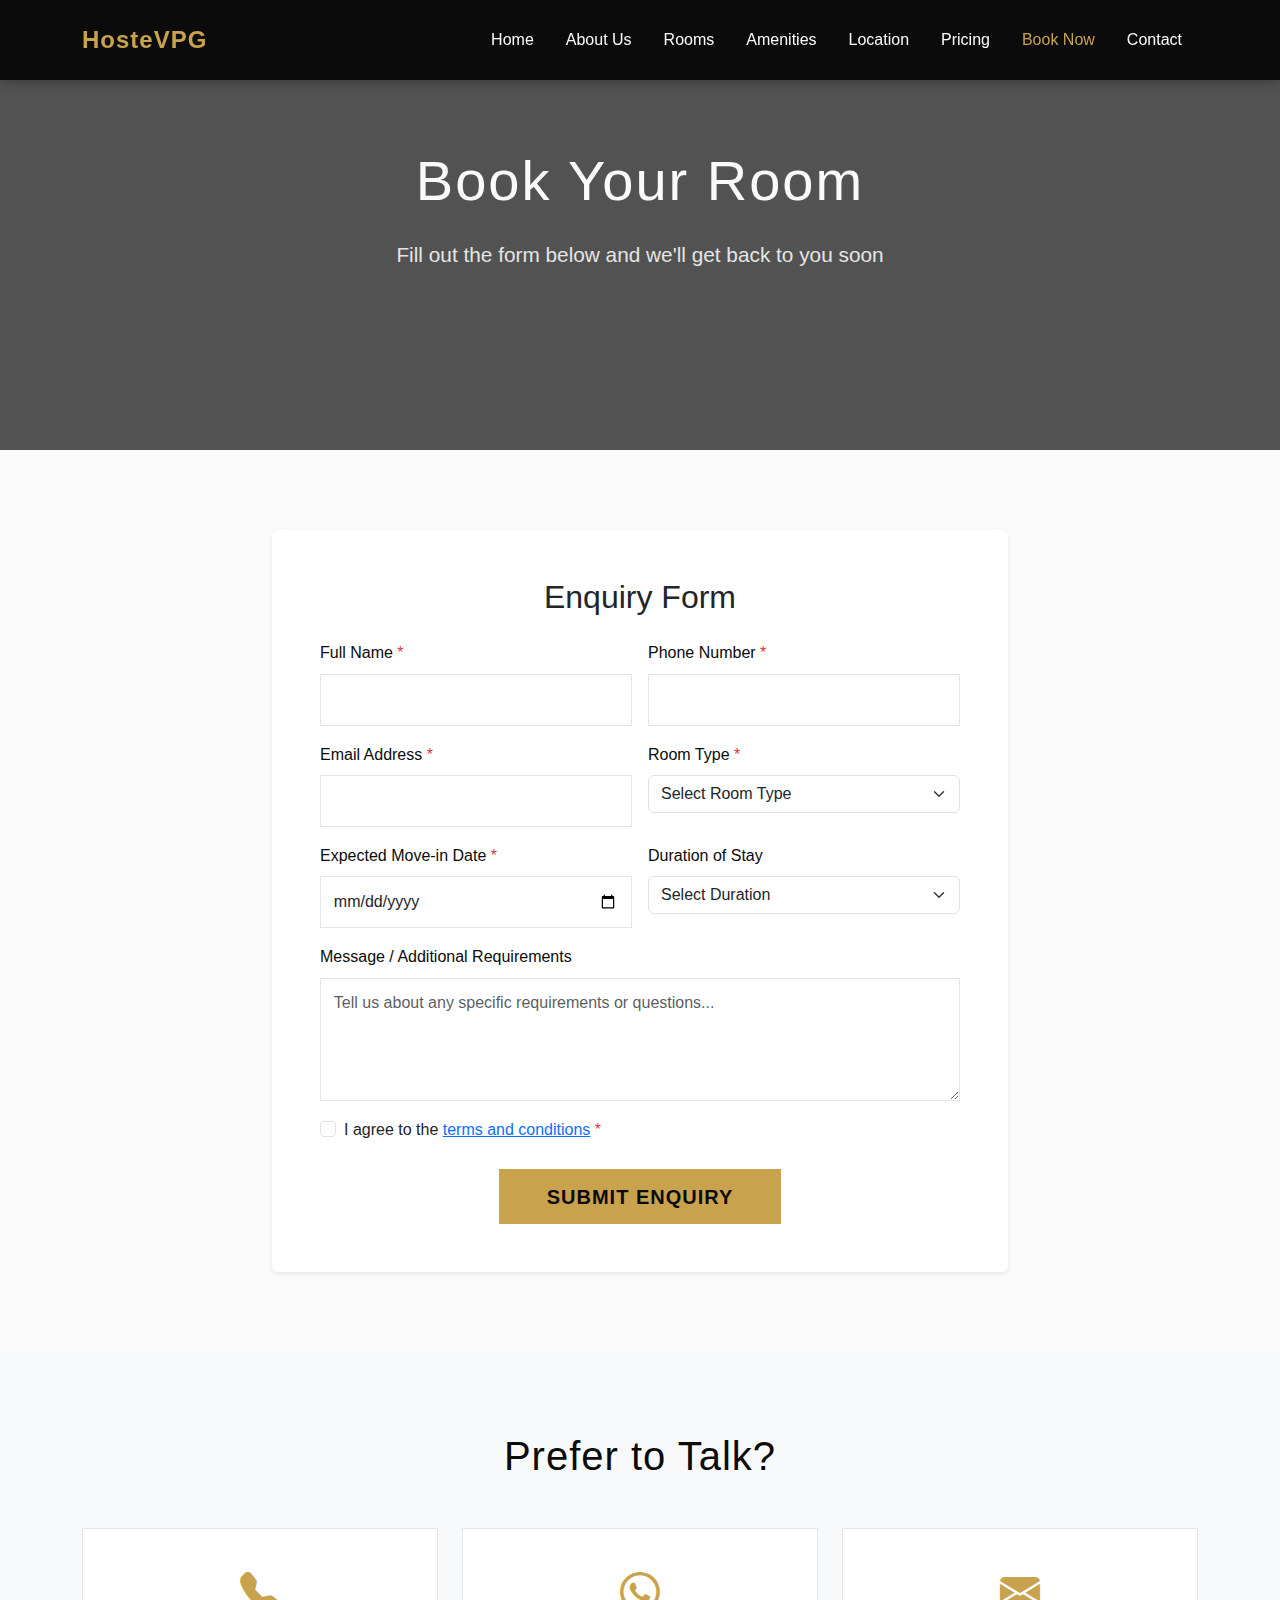
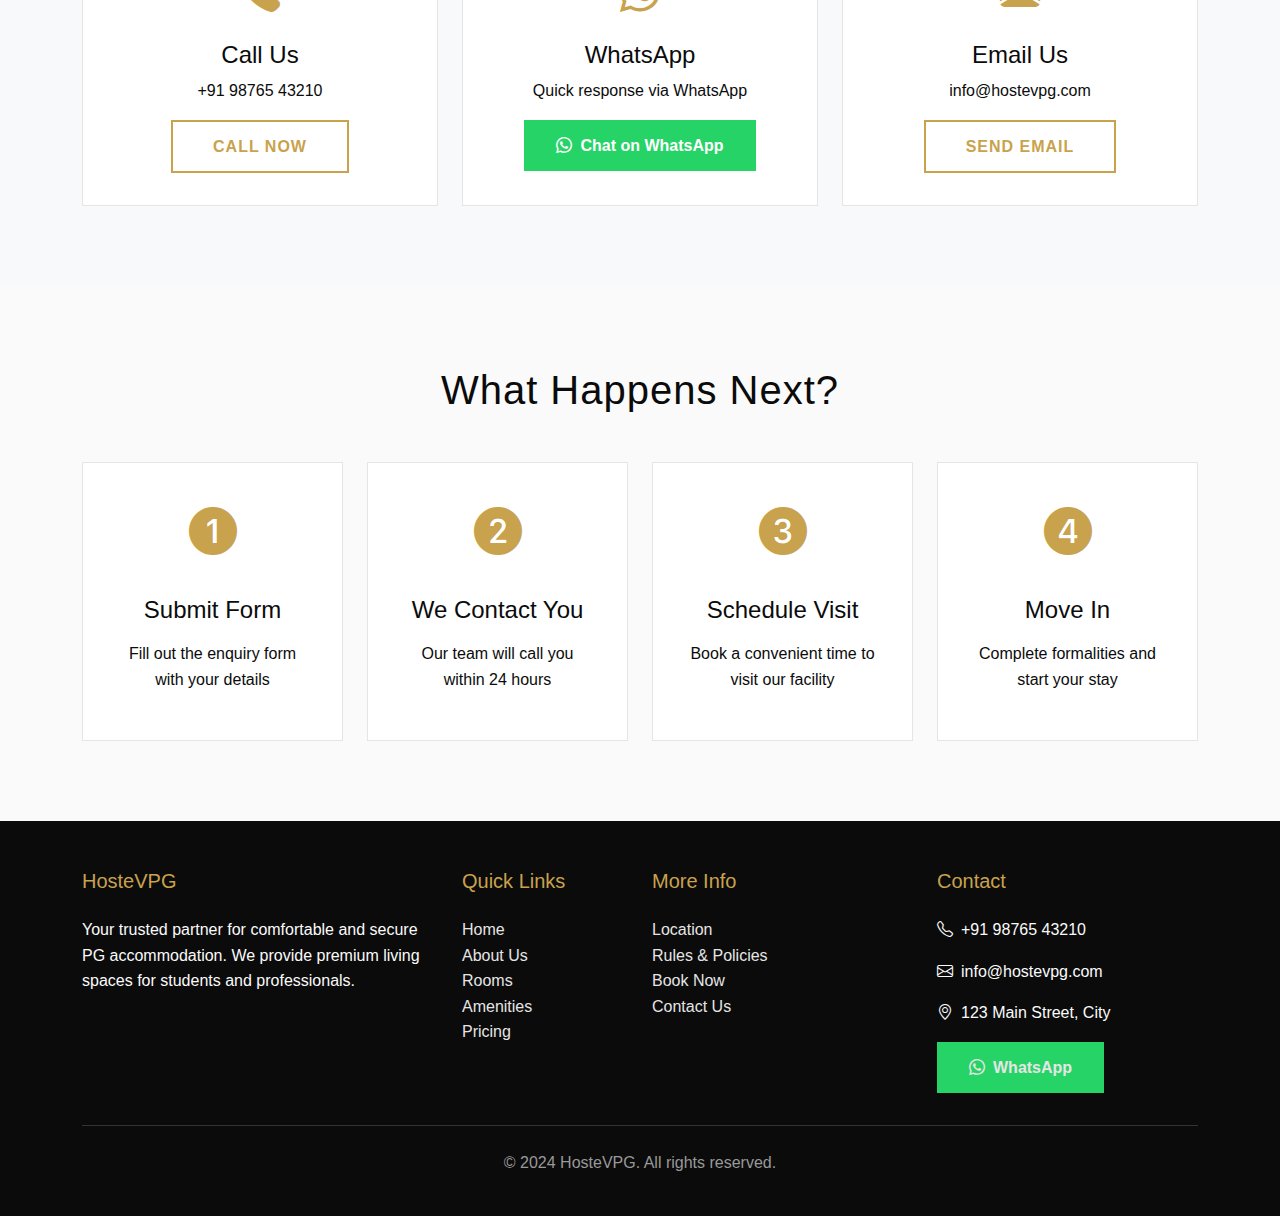
<file: booking.html>
<!DOCTYPE html>
<html lang="en">
<head>
    <meta charset="UTF-8">
    <meta name="viewport" content="width=device-width, initial-scale=1.0">
    <title>Book Now - HosteVPG</title>
    <meta name="description" content="Book your room at HosteVPG. Fill out the enquiry form and we'll get back to you soon.">
    
    <!-- Favicon -->
    <link rel="icon" href="images/favicon.ico" type="image/x-icon">
    
    <!-- Bootstrap 5 CSS -->
    <link href="https://cdn.jsdelivr.net/npm/bootstrap@5.3.0/dist/css/bootstrap.min.css" rel="stylesheet">
    <!-- Bootstrap Icons -->
    <link rel="stylesheet" href="https://cdn.jsdelivr.net/npm/bootstrap-icons@1.11.0/font/bootstrap-icons.css">
    <!-- Custom CSS -->
    <link rel="stylesheet" href="css/style.css">
</head>
<body>
    <!-- Navbar -->
    <nav class="navbar navbar-expand-lg navbar-dark fixed-top">
        <div class="container">
            <a class="navbar-brand" href="index.html">HosteVPG</a>
            <button class="navbar-toggler" type="button" data-bs-toggle="collapse" data-bs-target="#navbarNav">
                <span class="navbar-toggler-icon"></span>
            </button>
            <div class="collapse navbar-collapse" id="navbarNav">
                <ul class="navbar-nav ms-auto">
                    <li class="nav-item">
                        <a class="nav-link" href="index.html">Home</a>
                    </li>
                    <li class="nav-item">
                        <a class="nav-link" href="about.html">About Us</a>
                    </li>
                    <li class="nav-item">
                        <a class="nav-link" href="rooms.html">Rooms</a>
                    </li>
                    <li class="nav-item">
                        <a class="nav-link" href="amenities.html">Amenities</a>
                    </li>
                    <li class="nav-item">
                        <a class="nav-link" href="location.html">Location</a>
                    </li>
                    <li class="nav-item">
                        <a class="nav-link" href="pricing.html">Pricing</a>
                    </li>
                    <li class="nav-item">
                        <a class="nav-link active" href="booking.html">Book Now</a>
                    </li>
                    <li class="nav-item">
                        <a class="nav-link" href="contact.html">Contact</a>
                    </li>
                </ul>
            </div>
        </div>
    </nav>

    <!-- Page Header -->
    <section class="hero-section" style="min-height: 50vh;">
        <div class="container">
            <div class="row">
                <div class="col-lg-8 mx-auto text-center">
                    <h1>Book Your Room</h1>
                    <p>Fill out the form below and we'll get back to you soon</p>
                </div>
            </div>
        </div>
    </section>

    <!-- Enquiry Form -->
    <section class="section">
        <div class="container">
            <div class="row justify-content-center">
                <div class="col-lg-8">
                    <div class="card border-0 shadow-sm">
                        <div class="card-body p-5">
                            <h2 class="mb-4 text-center">Enquiry Form</h2>
                            
                            <form id="enquiryForm" novalidate>
                                <div class="row g-3">
                                    <div class="col-md-6">
                                        <label for="name" class="form-label">Full Name <span class="text-danger">*</span></label>
                                        <input type="text" class="form-control" id="name" name="name" required>
                                        <div class="invalid-feedback">
                                            Please provide your full name.
                                        </div>
                                    </div>
                                    
                                    <div class="col-md-6">
                                        <label for="phone" class="form-label">Phone Number <span class="text-danger">*</span></label>
                                        <input type="tel" class="form-control" id="phone" name="phone" required>
                                        <div class="invalid-feedback">
                                            Please provide a valid phone number.
                                        </div>
                                    </div>
                                    
                                    <div class="col-md-6">
                                        <label for="email" class="form-label">Email Address <span class="text-danger">*</span></label>
                                        <input type="email" class="form-control" id="email" name="email" required>
                                        <div class="invalid-feedback">
                                            Please provide a valid email address.
                                        </div>
                                    </div>
                                    
                                    <div class="col-md-6">
                                        <label for="roomType" class="form-label">Room Type <span class="text-danger">*</span></label>
                                        <select class="form-select" id="roomType" name="roomType" required>
                                            <option value="">Select Room Type</option>
                                            <option value="single">Single Sharing</option>
                                            <option value="double">Double Sharing</option>
                                            <option value="triple">Triple Sharing</option>
                                        </select>
                                        <div class="invalid-feedback">
                                            Please select a room type.
                                        </div>
                                    </div>
                                    
                                    <div class="col-md-6">
                                        <label for="moveInDate" class="form-label">Expected Move-in Date <span class="text-danger">*</span></label>
                                        <input type="date" class="form-control" id="moveInDate" name="moveInDate" required>
                                        <div class="invalid-feedback">
                                            Please select your move-in date.
                                        </div>
                                    </div>
                                    
                                    <div class="col-md-6">
                                        <label for="duration" class="form-label">Duration of Stay</label>
                                        <select class="form-select" id="duration" name="duration">
                                            <option value="">Select Duration</option>
                                            <option value="1">1 Month</option>
                                            <option value="3">3 Months</option>
                                            <option value="6">6 Months</option>
                                            <option value="12">12 Months</option>
                                            <option value="long-term">Long Term</option>
                                        </select>
                                    </div>
                                    
                                    <div class="col-12">
                                        <label for="message" class="form-label">Message / Additional Requirements</label>
                                        <textarea class="form-control" id="message" name="message" rows="4" placeholder="Tell us about any specific requirements or questions..."></textarea>
                                    </div>
                                    
                                    <div class="col-12">
                                        <div class="form-check">
                                            <input class="form-check-input" type="checkbox" id="agreeTerms" name="agreeTerms" required>
                                            <label class="form-check-label" for="agreeTerms">
                                                I agree to the <a href="rules.html" target="_blank">terms and conditions</a> <span class="text-danger">*</span>
                                            </label>
                                            <div class="invalid-feedback">
                                                You must agree to the terms and conditions.
                                            </div>
                                        </div>
                                    </div>
                                    
                                    <div class="col-12 text-center mt-4">
                                        <button type="submit" class="btn btn-primary btn-lg px-5">
                                            Submit Enquiry
                                        </button>
                                    </div>
                                </div>
                            </form>
                        </div>
                    </div>
                </div>
            </div>
        </div>
    </section>

    <!-- Quick Contact Options -->
    <section class="section bg-light">
        <div class="container">
            <h2 class="section-title">Prefer to Talk?</h2>
            <div class="row g-4 justify-content-center">
                <div class="col-lg-4 col-md-6">
                    <div class="contact-card">
                        <div class="contact-icon">
                            <i class="bi bi-telephone-fill"></i>
                        </div>
                        <h4>Call Us</h4>
                        <p>+91 98765 43210</p>
                        <a href="tel:+919876543210" class="btn btn-outline-primary" data-call="+919876543210">Call Now</a>
                    </div>
                </div>
                <div class="col-lg-4 col-md-6">
                    <div class="contact-card">
                        <div class="contact-icon">
                            <i class="bi bi-whatsapp"></i>
                        </div>
                        <h4>WhatsApp</h4>
                        <p>Quick response via WhatsApp</p>
                        <a href="#" class="whatsapp-btn" data-whatsapp data-message="Hello, I am interested in booking a room at HosteVPG.">
                            <i class="bi bi-whatsapp me-2"></i>Chat on WhatsApp
                        </a>
                    </div>
                </div>
                <div class="col-lg-4 col-md-6">
                    <div class="contact-card">
                        <div class="contact-icon">
                            <i class="bi bi-envelope-fill"></i>
                        </div>
                        <h4>Email Us</h4>
                        <p>info@hostevpg.com</p>
                        <a href="mailto:info@hostevpg.com" class="btn btn-outline-primary">Send Email</a>
                    </div>
                </div>
            </div>
        </div>
    </section>

    <!-- What Happens Next -->
    <section class="section">
        <div class="container">
            <h2 class="section-title">What Happens Next?</h2>
            <div class="row g-4">
                <div class="col-lg-3 col-md-6">
                    <div class="feature-card text-center">
                        <div class="feature-icon">
                            <i class="bi bi-1-circle-fill"></i>
                        </div>
                        <h4>Submit Form</h4>
                        <p>Fill out the enquiry form with your details</p>
                    </div>
                </div>
                <div class="col-lg-3 col-md-6">
                    <div class="feature-card text-center">
                        <div class="feature-icon">
                            <i class="bi bi-2-circle-fill"></i>
                        </div>
                        <h4>We Contact You</h4>
                        <p>Our team will call you within 24 hours</p>
                    </div>
                </div>
                <div class="col-lg-3 col-md-6">
                    <div class="feature-card text-center">
                        <div class="feature-icon">
                            <i class="bi bi-3-circle-fill"></i>
                        </div>
                        <h4>Schedule Visit</h4>
                        <p>Book a convenient time to visit our facility</p>
                    </div>
                </div>
                <div class="col-lg-3 col-md-6">
                    <div class="feature-card text-center">
                        <div class="feature-icon">
                            <i class="bi bi-4-circle-fill"></i>
                        </div>
                        <h4>Move In</h4>
                        <p>Complete formalities and start your stay</p>
                    </div>
                </div>
            </div>
        </div>
    </section>

    <!-- Footer -->
    <footer class="footer">
        <div class="container">
            <div class="row g-4">
                <div class="col-lg-4 col-md-6">
                    <h5>HosteVPG</h5>
                    <p>Your trusted partner for comfortable and secure PG accommodation. We provide premium living spaces for students and professionals.</p>
                </div>
                <div class="col-lg-2 col-md-6">
                    <h5>Quick Links</h5>
                    <ul class="list-unstyled">
                        <li><a href="index.html">Home</a></li>
                        <li><a href="about.html">About Us</a></li>
                        <li><a href="rooms.html">Rooms</a></li>
                        <li><a href="amenities.html">Amenities</a></li>
                        <li><a href="pricing.html">Pricing</a></li>
                    </ul>
                </div>
                <div class="col-lg-3 col-md-6">
                    <h5>More Info</h5>
                    <ul class="list-unstyled">
                        <li><a href="location.html">Location</a></li>
                        <li><a href="rules.html">Rules & Policies</a></li>
                        <li><a href="booking.html">Book Now</a></li>
                        <li><a href="contact.html">Contact Us</a></li>
                    </ul>
                </div>
                <div class="col-lg-3 col-md-6">
                    <h5>Contact</h5>
                    <p><i class="bi bi-telephone me-2"></i>+91 98765 43210</p>
                    <p><i class="bi bi-envelope me-2"></i>info@hostevpg.com</p>
                    <p><i class="bi bi-geo-alt me-2"></i>123 Main Street, City</p>
                    <div class="mt-3">
                        <a href="#" class="whatsapp-btn" data-whatsapp><i class="bi bi-whatsapp me-2"></i>WhatsApp</a>
                    </div>
                </div>
            </div>
            <div class="footer-bottom">
                <p>&copy; 2024 HosteVPG. All rights reserved.</p>
            </div>
        </div>
    </footer>

    <!-- Bootstrap 5 JS -->
    <script src="https://cdn.jsdelivr.net/npm/bootstrap@5.3.0/dist/js/bootstrap.bundle.min.js"></script>
    <!-- Custom JS -->
    <script src="js/main.js"></script>
</body>
</html>
</file>
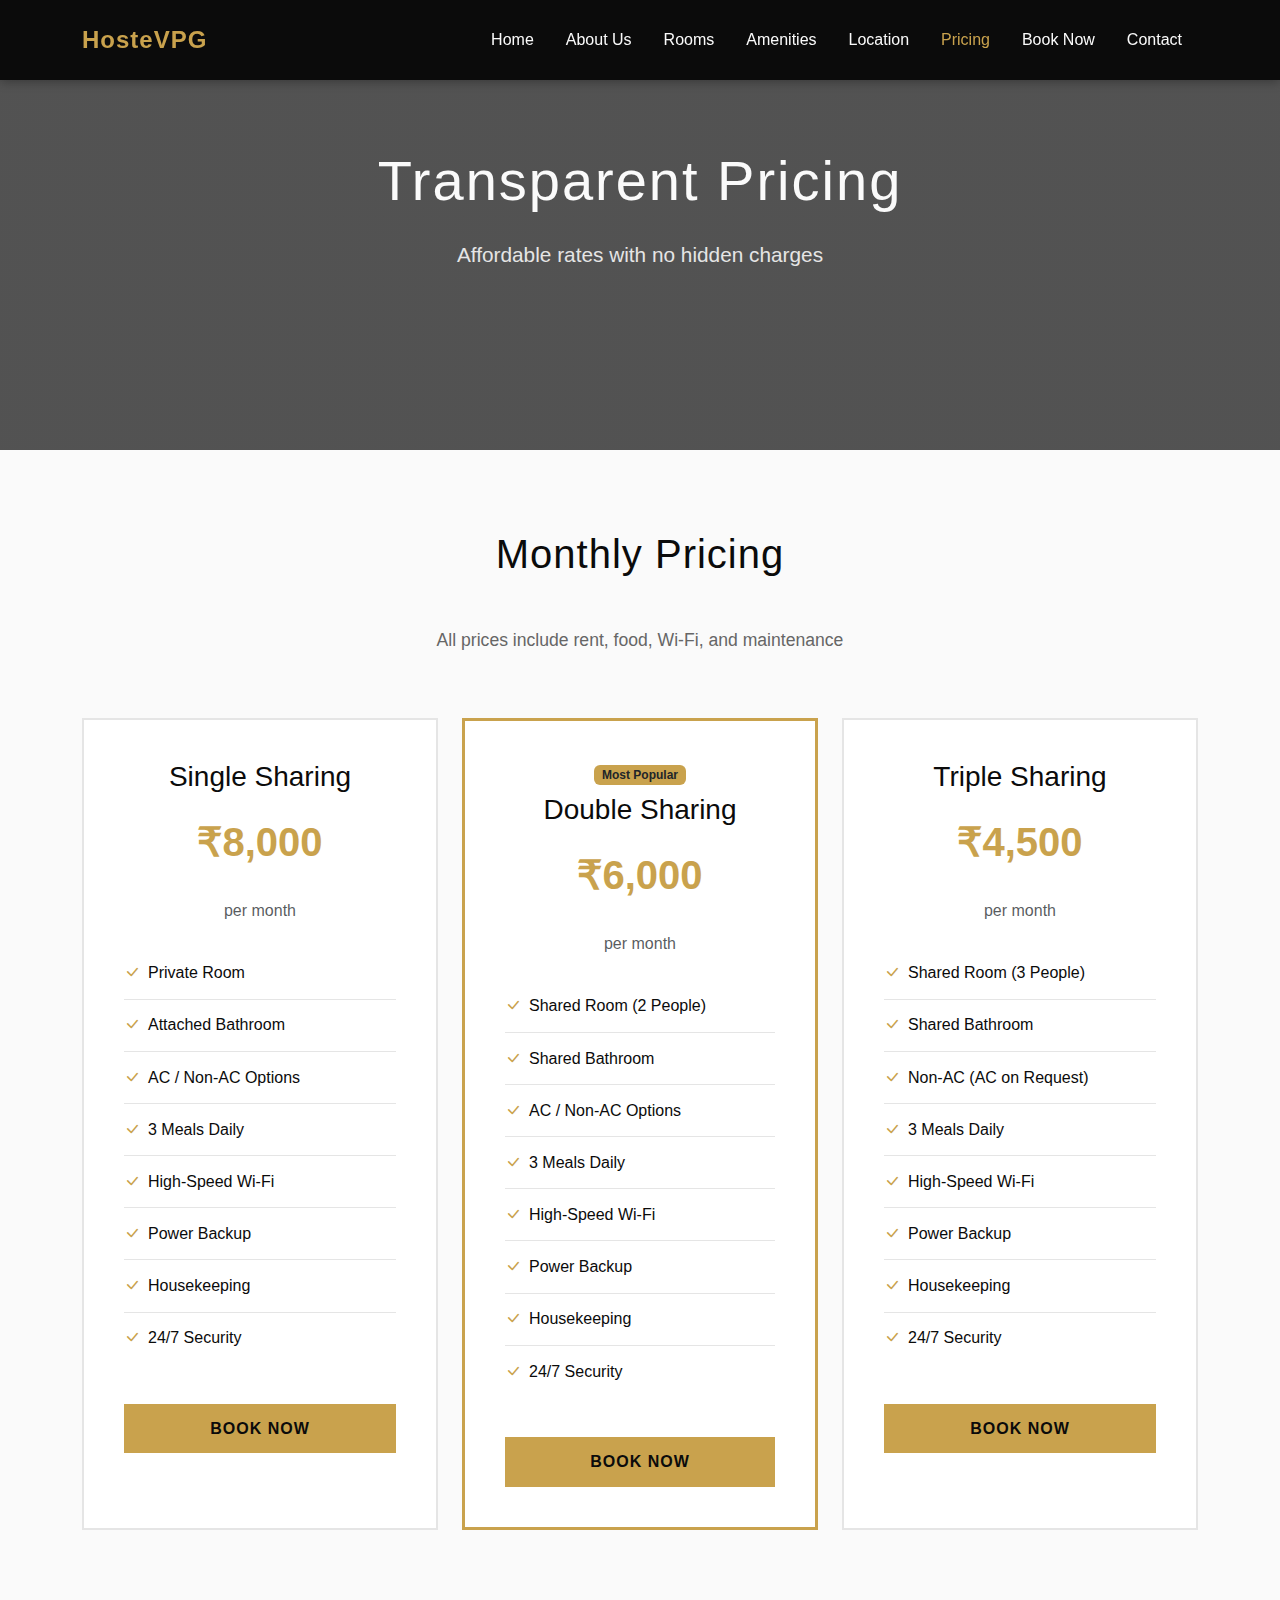
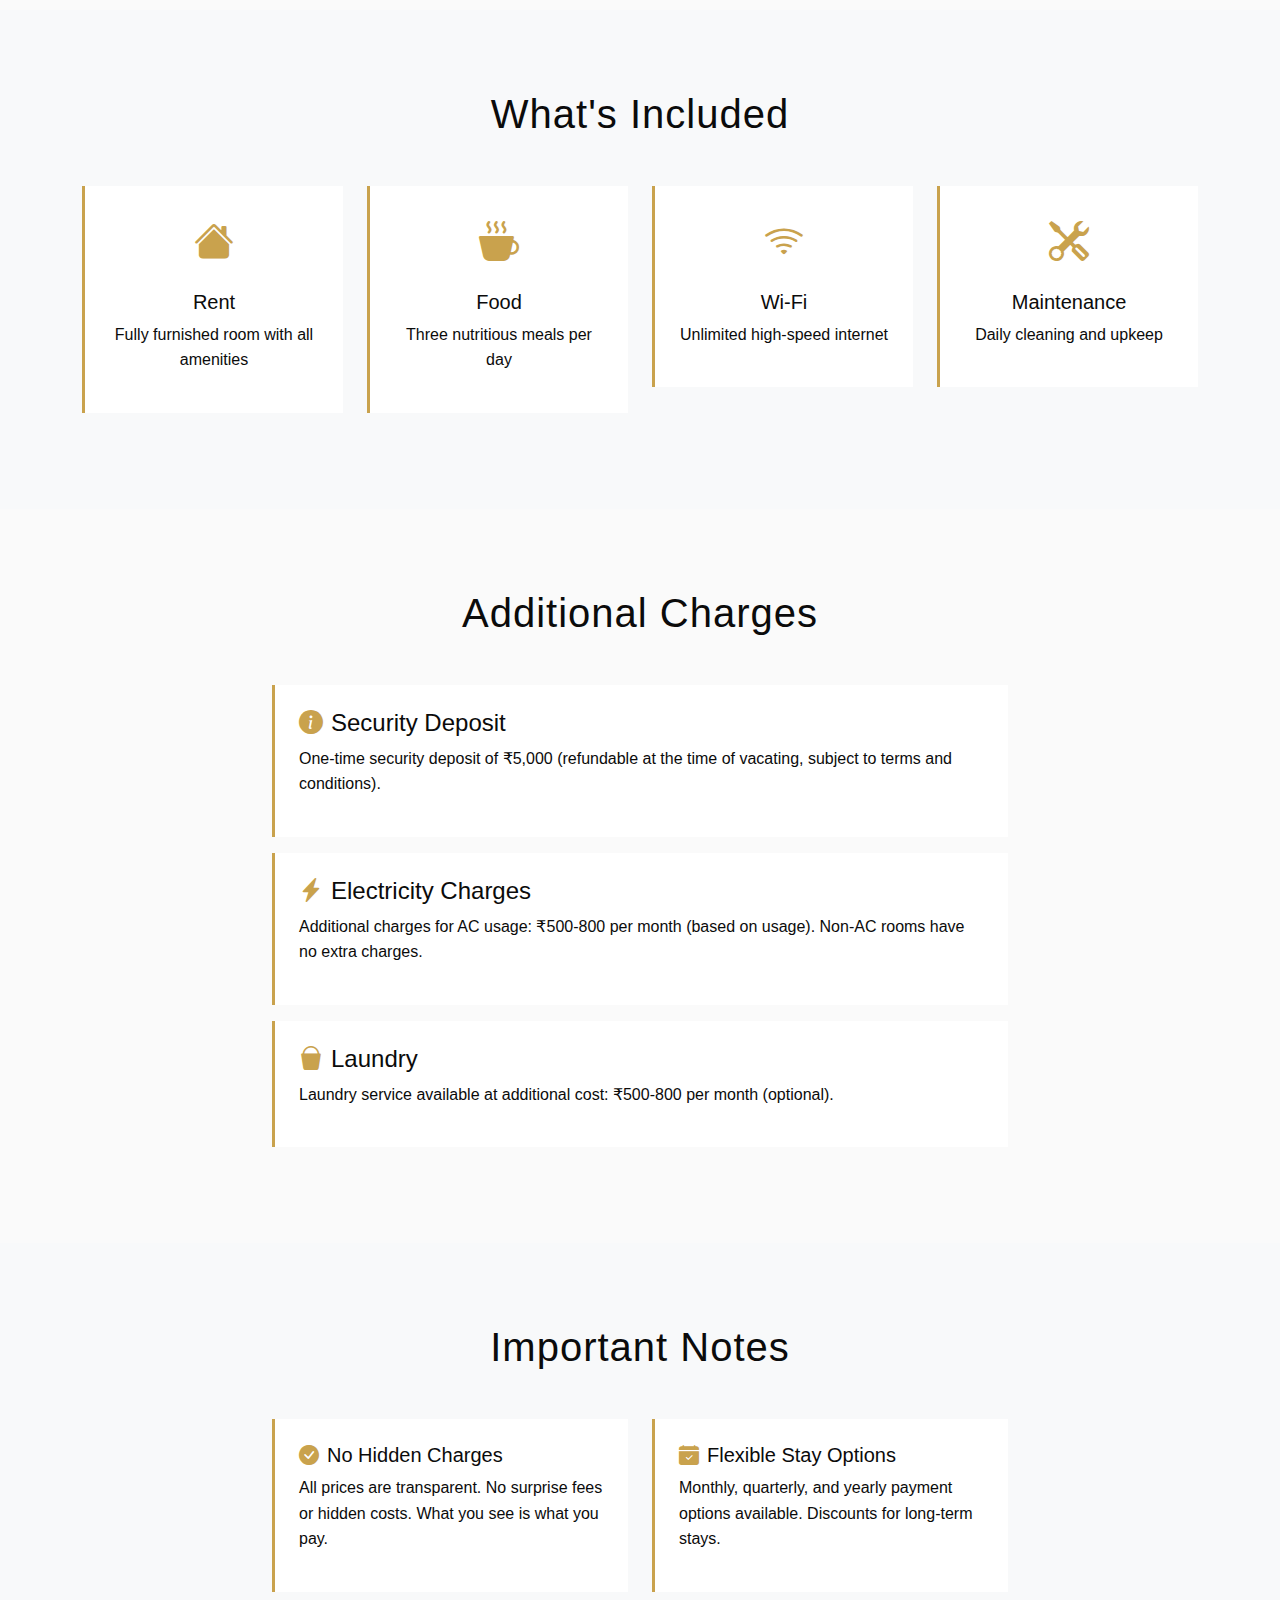
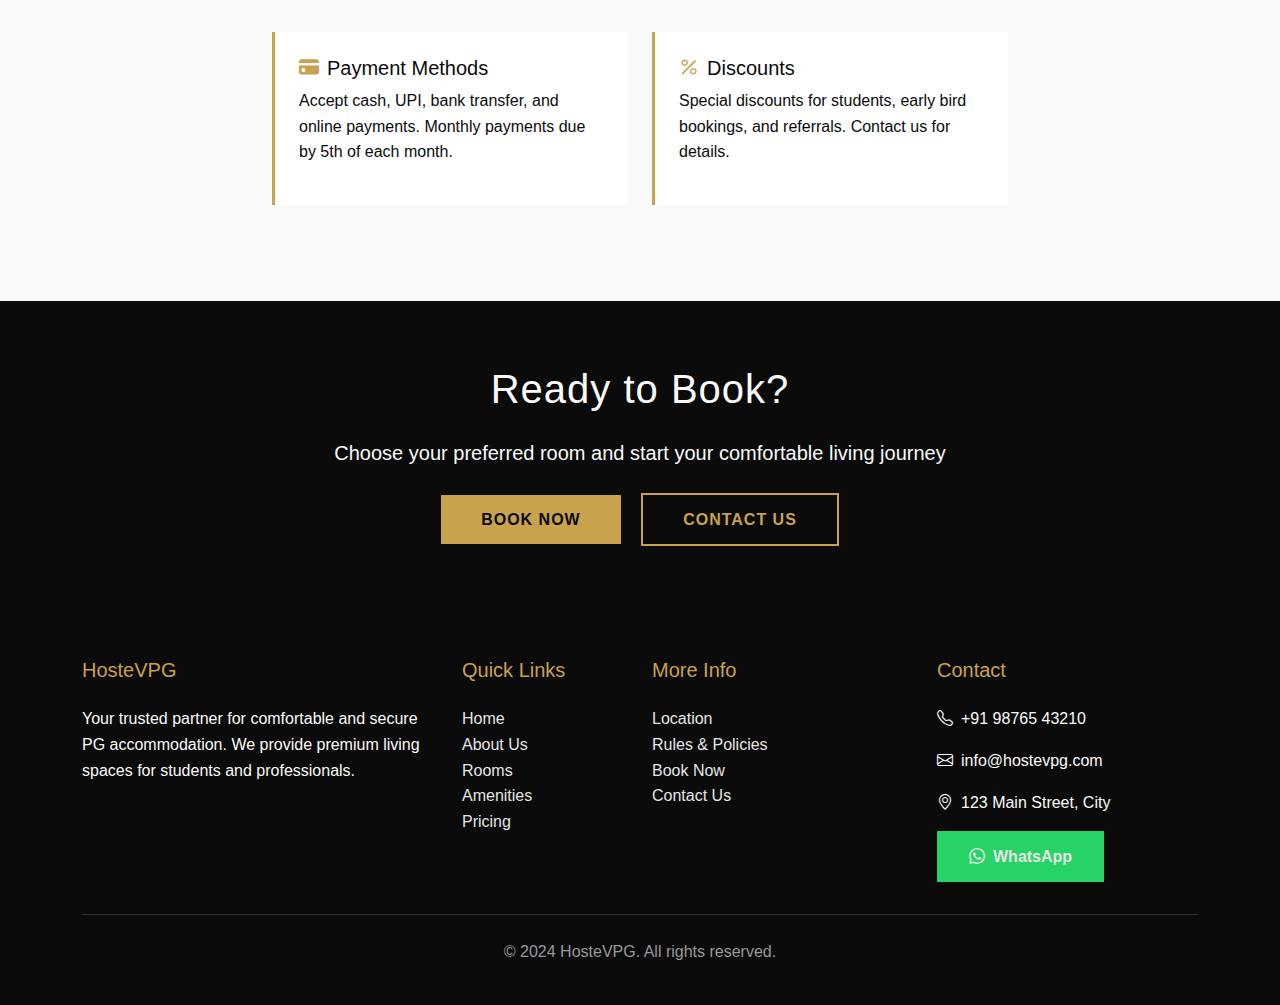
<file: pricing.html>
<!DOCTYPE html>
<html lang="en">
<head>
    <meta charset="UTF-8">
    <meta name="viewport" content="width=device-width, initial-scale=1.0">
    <title>Pricing - HosteVPG</title>
    <meta name="description" content="Transparent pricing for Single, Double, and Triple sharing rooms. No hidden charges. Flexible stay options.">
    
    <!-- Favicon -->
    <link rel="icon" href="images/favicon.ico" type="image/x-icon">
    
    <!-- Bootstrap 5 CSS -->
    <link href="https://cdn.jsdelivr.net/npm/bootstrap@5.3.0/dist/css/bootstrap.min.css" rel="stylesheet">
    <!-- Bootstrap Icons -->
    <link rel="stylesheet" href="https://cdn.jsdelivr.net/npm/bootstrap-icons@1.11.0/font/bootstrap-icons.css">
    <!-- Custom CSS -->
    <link rel="stylesheet" href="css/style.css">
</head>
<body>
    <!-- Navbar -->
    <nav class="navbar navbar-expand-lg navbar-dark fixed-top">
        <div class="container">
            <a class="navbar-brand" href="index.html">HosteVPG</a>
            <button class="navbar-toggler" type="button" data-bs-toggle="collapse" data-bs-target="#navbarNav">
                <span class="navbar-toggler-icon"></span>
            </button>
            <div class="collapse navbar-collapse" id="navbarNav">
                <ul class="navbar-nav ms-auto">
                    <li class="nav-item">
                        <a class="nav-link" href="index.html">Home</a>
                    </li>
                    <li class="nav-item">
                        <a class="nav-link" href="about.html">About Us</a>
                    </li>
                    <li class="nav-item">
                        <a class="nav-link" href="rooms.html">Rooms</a>
                    </li>
                    <li class="nav-item">
                        <a class="nav-link" href="amenities.html">Amenities</a>
                    </li>
                    <li class="nav-item">
                        <a class="nav-link" href="location.html">Location</a>
                    </li>
                    <li class="nav-item">
                        <a class="nav-link active" href="pricing.html">Pricing</a>
                    </li>
                    <li class="nav-item">
                        <a class="nav-link" href="booking.html">Book Now</a>
                    </li>
                    <li class="nav-item">
                        <a class="nav-link" href="contact.html">Contact</a>
                    </li>
                </ul>
            </div>
        </div>
    </nav>

    <!-- Page Header -->
    <section class="hero-section" style="min-height: 50vh;">
        <div class="container">
            <div class="row">
                <div class="col-lg-8 mx-auto text-center">
                    <h1>Transparent Pricing</h1>
                    <p>Affordable rates with no hidden charges</p>
                </div>
            </div>
        </div>
    </section>

    <!-- Pricing Table -->
    <section class="section">
        <div class="container">
            <h2 class="section-title">Monthly Pricing</h2>
            <p class="section-subtitle">All prices include rent, food, Wi-Fi, and maintenance</p>
            
            <div class="row g-4">
                <!-- Single Sharing -->
                <div class="col-lg-4 col-md-6">
                    <div class="pricing-table text-center">
                        <h3>Single Sharing</h3>
                        <div class="pricing-amount">₹8,000</div>
                        <p class="text-muted mb-4">per month</p>
                        
                        <ul class="pricing-features text-start">
                            <li><i class="bi bi-check-lg text-gold me-2"></i>Private Room</li>
                            <li><i class="bi bi-check-lg text-gold me-2"></i>Attached Bathroom</li>
                            <li><i class="bi bi-check-lg text-gold me-2"></i>AC / Non-AC Options</li>
                            <li><i class="bi bi-check-lg text-gold me-2"></i>3 Meals Daily</li>
                            <li><i class="bi bi-check-lg text-gold me-2"></i>High-Speed Wi-Fi</li>
                            <li><i class="bi bi-check-lg text-gold me-2"></i>Power Backup</li>
                            <li><i class="bi bi-check-lg text-gold me-2"></i>Housekeeping</li>
                            <li><i class="bi bi-check-lg text-gold me-2"></i>24/7 Security</li>
                        </ul>
                        
                        <a href="booking.html" class="btn btn-primary w-100 mt-4">Book Now</a>
                    </div>
                </div>

                <!-- Double Sharing -->
                <div class="col-lg-4 col-md-6">
                    <div class="pricing-table text-center" style="border-color: var(--champagne-gold); border-width: 3px;">
                        <span class="badge bg-gold text-dark mb-2">Most Popular</span>
                        <h3>Double Sharing</h3>
                        <div class="pricing-amount">₹6,000</div>
                        <p class="text-muted mb-4">per month</p>
                        
                        <ul class="pricing-features text-start">
                            <li><i class="bi bi-check-lg text-gold me-2"></i>Shared Room (2 People)</li>
                            <li><i class="bi bi-check-lg text-gold me-2"></i>Shared Bathroom</li>
                            <li><i class="bi bi-check-lg text-gold me-2"></i>AC / Non-AC Options</li>
                            <li><i class="bi bi-check-lg text-gold me-2"></i>3 Meals Daily</li>
                            <li><i class="bi bi-check-lg text-gold me-2"></i>High-Speed Wi-Fi</li>
                            <li><i class="bi bi-check-lg text-gold me-2"></i>Power Backup</li>
                            <li><i class="bi bi-check-lg text-gold me-2"></i>Housekeeping</li>
                            <li><i class="bi bi-check-lg text-gold me-2"></i>24/7 Security</li>
                        </ul>
                        
                        <a href="booking.html" class="btn btn-primary w-100 mt-4">Book Now</a>
                    </div>
                </div>

                <!-- Triple Sharing -->
                <div class="col-lg-4 col-md-6">
                    <div class="pricing-table text-center">
                        <h3>Triple Sharing</h3>
                        <div class="pricing-amount">₹4,500</div>
                        <p class="text-muted mb-4">per month</p>
                        
                        <ul class="pricing-features text-start">
                            <li><i class="bi bi-check-lg text-gold me-2"></i>Shared Room (3 People)</li>
                            <li><i class="bi bi-check-lg text-gold me-2"></i>Shared Bathroom</li>
                            <li><i class="bi bi-check-lg text-gold me-2"></i>Non-AC (AC on Request)</li>
                            <li><i class="bi bi-check-lg text-gold me-2"></i>3 Meals Daily</li>
                            <li><i class="bi bi-check-lg text-gold me-2"></i>High-Speed Wi-Fi</li>
                            <li><i class="bi bi-check-lg text-gold me-2"></i>Power Backup</li>
                            <li><i class="bi bi-check-lg text-gold me-2"></i>Housekeeping</li>
                            <li><i class="bi bi-check-lg text-gold me-2"></i>24/7 Security</li>
                        </ul>
                        
                        <a href="booking.html" class="btn btn-primary w-100 mt-4">Book Now</a>
                    </div>
                </div>
            </div>
        </div>
    </section>

    <!-- What's Included -->
    <section class="section bg-light">
        <div class="container">
            <h2 class="section-title">What's Included</h2>
            <div class="row g-4">
                <div class="col-lg-3 col-md-6">
                    <div class="amenity-item text-center">
                        <i class="bi bi-house-fill text-gold" style="font-size: 2.5rem;"></i>
                        <h5 class="mt-3">Rent</h5>
                        <p>Fully furnished room with all amenities</p>
                    </div>
                </div>
                <div class="col-lg-3 col-md-6">
                    <div class="amenity-item text-center">
                        <i class="bi bi-cup-hot-fill text-gold" style="font-size: 2.5rem;"></i>
                        <h5 class="mt-3">Food</h5>
                        <p>Three nutritious meals per day</p>
                    </div>
                </div>
                <div class="col-lg-3 col-md-6">
                    <div class="amenity-item text-center">
                        <i class="bi bi-wifi text-gold" style="font-size: 2.5rem;"></i>
                        <h5 class="mt-3">Wi-Fi</h5>
                        <p>Unlimited high-speed internet</p>
                    </div>
                </div>
                <div class="col-lg-3 col-md-6">
                    <div class="amenity-item text-center">
                        <i class="bi bi-tools text-gold" style="font-size: 2.5rem;"></i>
                        <h5 class="mt-3">Maintenance</h5>
                        <p>Daily cleaning and upkeep</p>
                    </div>
                </div>
            </div>
        </div>
    </section>

    <!-- Additional Charges -->
    <section class="section">
        <div class="container">
            <div class="row">
                <div class="col-lg-8 mx-auto">
                    <h2 class="section-title">Additional Charges</h2>
                    <div class="amenity-item">
                        <h4><i class="bi bi-info-circle-fill text-gold me-2"></i>Security Deposit</h4>
                        <p>One-time security deposit of ₹5,000 (refundable at the time of vacating, subject to terms and conditions).</p>
                    </div>
                    <div class="amenity-item mt-3">
                        <h4><i class="bi bi-lightning-charge-fill text-gold me-2"></i>Electricity Charges</h4>
                        <p>Additional charges for AC usage: ₹500-800 per month (based on usage). Non-AC rooms have no extra charges.</p>
                    </div>
                    <div class="amenity-item mt-3">
                        <h4><i class="bi bi-bucket-fill text-gold me-2"></i>Laundry</h5>
                        <p>Laundry service available at additional cost: ₹500-800 per month (optional).</p>
                    </div>
                </div>
            </div>
        </div>
    </section>

    <!-- Notes -->
    <section class="section bg-light">
        <div class="container">
            <div class="row">
                <div class="col-lg-8 mx-auto">
                    <h2 class="section-title">Important Notes</h2>
                    <div class="row g-4">
                        <div class="col-md-6">
                            <div class="amenity-item">
                                <h5><i class="bi bi-check-circle-fill text-gold me-2"></i>No Hidden Charges</h5>
                                <p>All prices are transparent. No surprise fees or hidden costs. What you see is what you pay.</p>
                            </div>
                        </div>
                        <div class="col-md-6">
                            <div class="amenity-item">
                                <h5><i class="bi bi-calendar-check-fill text-gold me-2"></i>Flexible Stay Options</h5>
                                <p>Monthly, quarterly, and yearly payment options available. Discounts for long-term stays.</p>
                            </div>
                        </div>
                        <div class="col-md-6">
                            <div class="amenity-item">
                                <h5><i class="bi bi-credit-card-fill text-gold me-2"></i>Payment Methods</h5>
                                <p>Accept cash, UPI, bank transfer, and online payments. Monthly payments due by 5th of each month.</p>
                            </div>
                        </div>
                        <div class="col-md-6">
                            <div class="amenity-item">
                                <h5><i class="bi bi-percent text-gold me-2"></i>Discounts</h5>
                                <p>Special discounts for students, early bird bookings, and referrals. Contact us for details.</p>
                            </div>
                        </div>
                    </div>
                </div>
            </div>
        </div>
    </section>

    <!-- CTA Section -->
    <section class="cta-banner">
        <div class="container">
            <h2>Ready to Book?</h2>
            <p class="lead mb-4">Choose your preferred room and start your comfortable living journey</p>
            <a href="booking.html" class="btn btn-primary me-3">Book Now</a>
            <a href="contact.html" class="btn btn-outline-primary">Contact Us</a>
        </div>
    </section>

    <!-- Footer -->
    <footer class="footer">
        <div class="container">
            <div class="row g-4">
                <div class="col-lg-4 col-md-6">
                    <h5>HosteVPG</h5>
                    <p>Your trusted partner for comfortable and secure PG accommodation. We provide premium living spaces for students and professionals.</p>
                </div>
                <div class="col-lg-2 col-md-6">
                    <h5>Quick Links</h5>
                    <ul class="list-unstyled">
                        <li><a href="index.html">Home</a></li>
                        <li><a href="about.html">About Us</a></li>
                        <li><a href="rooms.html">Rooms</a></li>
                        <li><a href="amenities.html">Amenities</a></li>
                        <li><a href="pricing.html">Pricing</a></li>
                    </ul>
                </div>
                <div class="col-lg-3 col-md-6">
                    <h5>More Info</h5>
                    <ul class="list-unstyled">
                        <li><a href="location.html">Location</a></li>
                        <li><a href="rules.html">Rules & Policies</a></li>
                        <li><a href="booking.html">Book Now</a></li>
                        <li><a href="contact.html">Contact Us</a></li>
                    </ul>
                </div>
                <div class="col-lg-3 col-md-6">
                    <h5>Contact</h5>
                    <p><i class="bi bi-telephone me-2"></i>+91 98765 43210</p>
                    <p><i class="bi bi-envelope me-2"></i>info@hostevpg.com</p>
                    <p><i class="bi bi-geo-alt me-2"></i>123 Main Street, City</p>
                    <div class="mt-3">
                        <a href="#" class="whatsapp-btn" data-whatsapp><i class="bi bi-whatsapp me-2"></i>WhatsApp</a>
                    </div>
                </div>
            </div>
            <div class="footer-bottom">
                <p>&copy; 2024 HosteVPG. All rights reserved.</p>
            </div>
        </div>
    </footer>

    <!-- Bootstrap 5 JS -->
    <script src="https://cdn.jsdelivr.net/npm/bootstrap@5.3.0/dist/js/bootstrap.bundle.min.js"></script>
    <!-- Custom JS -->
    <script src="js/main.js"></script>
</body>
</html>
</file>
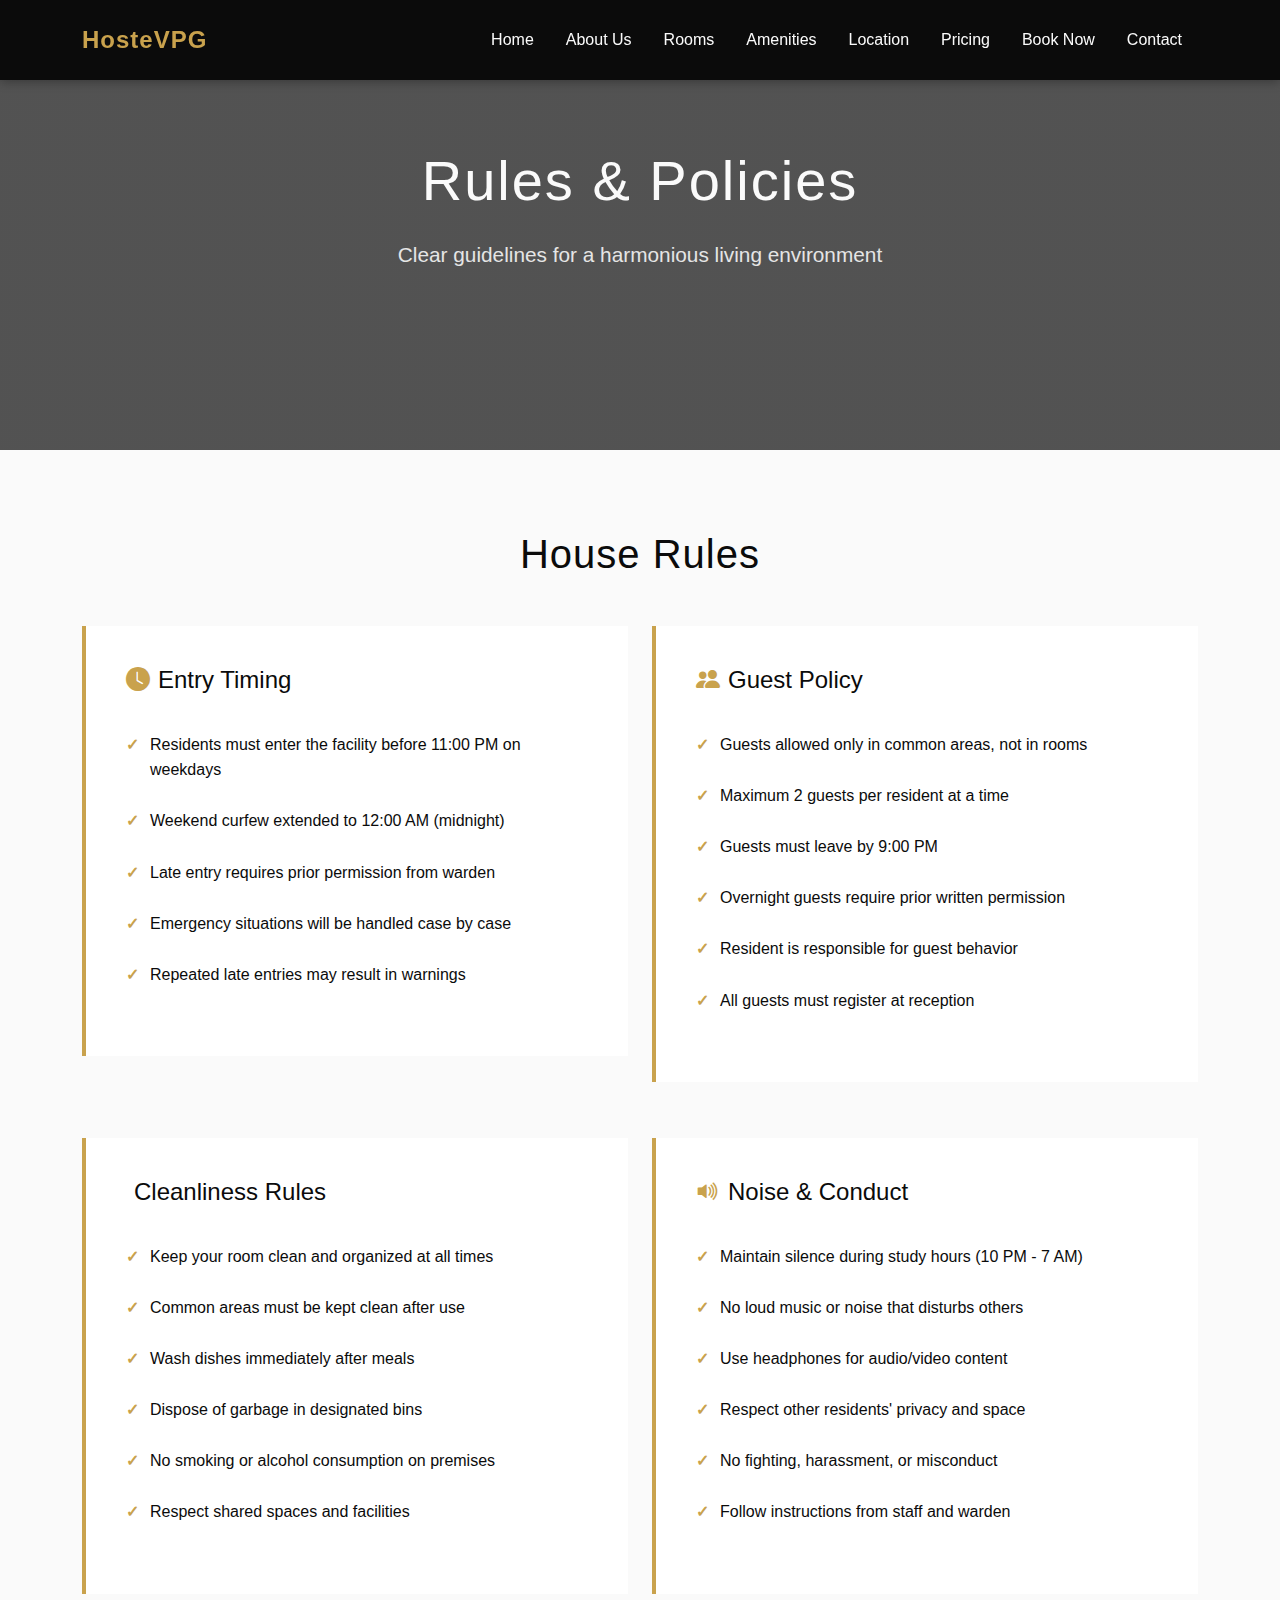
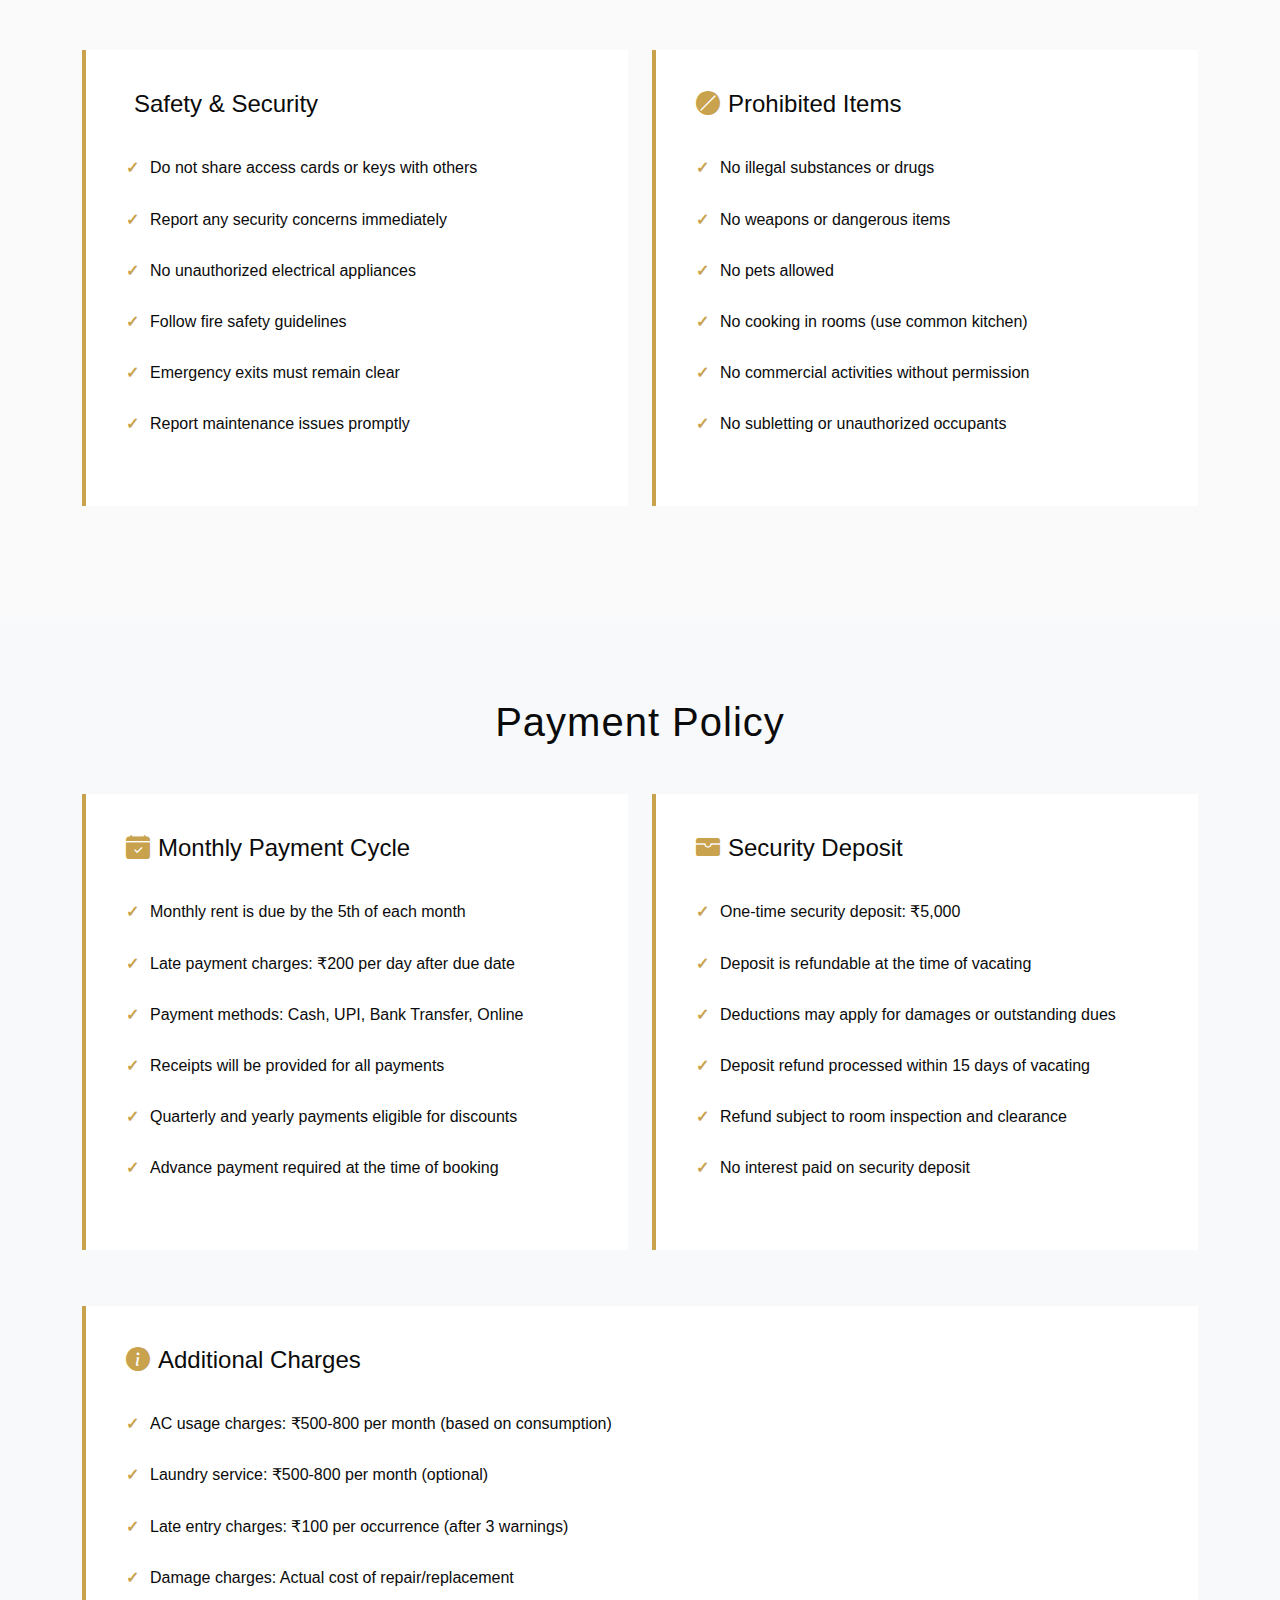
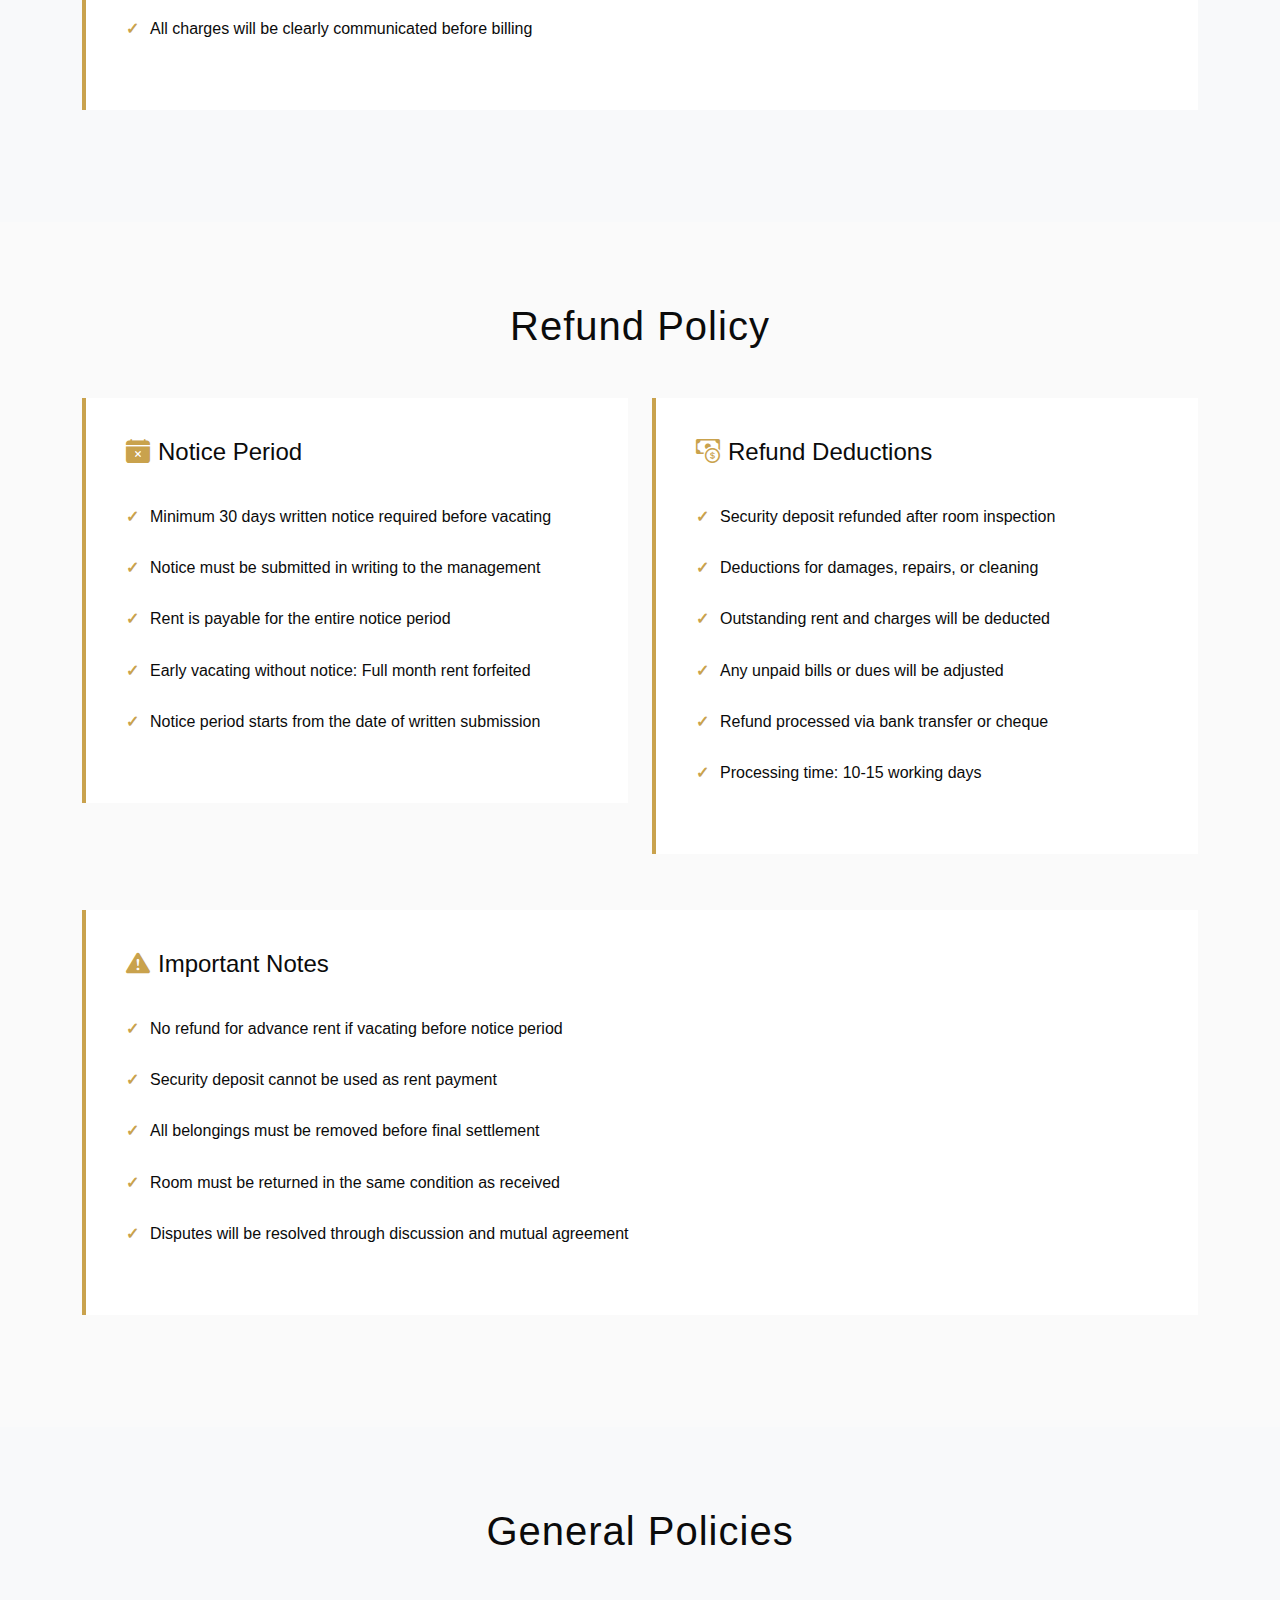
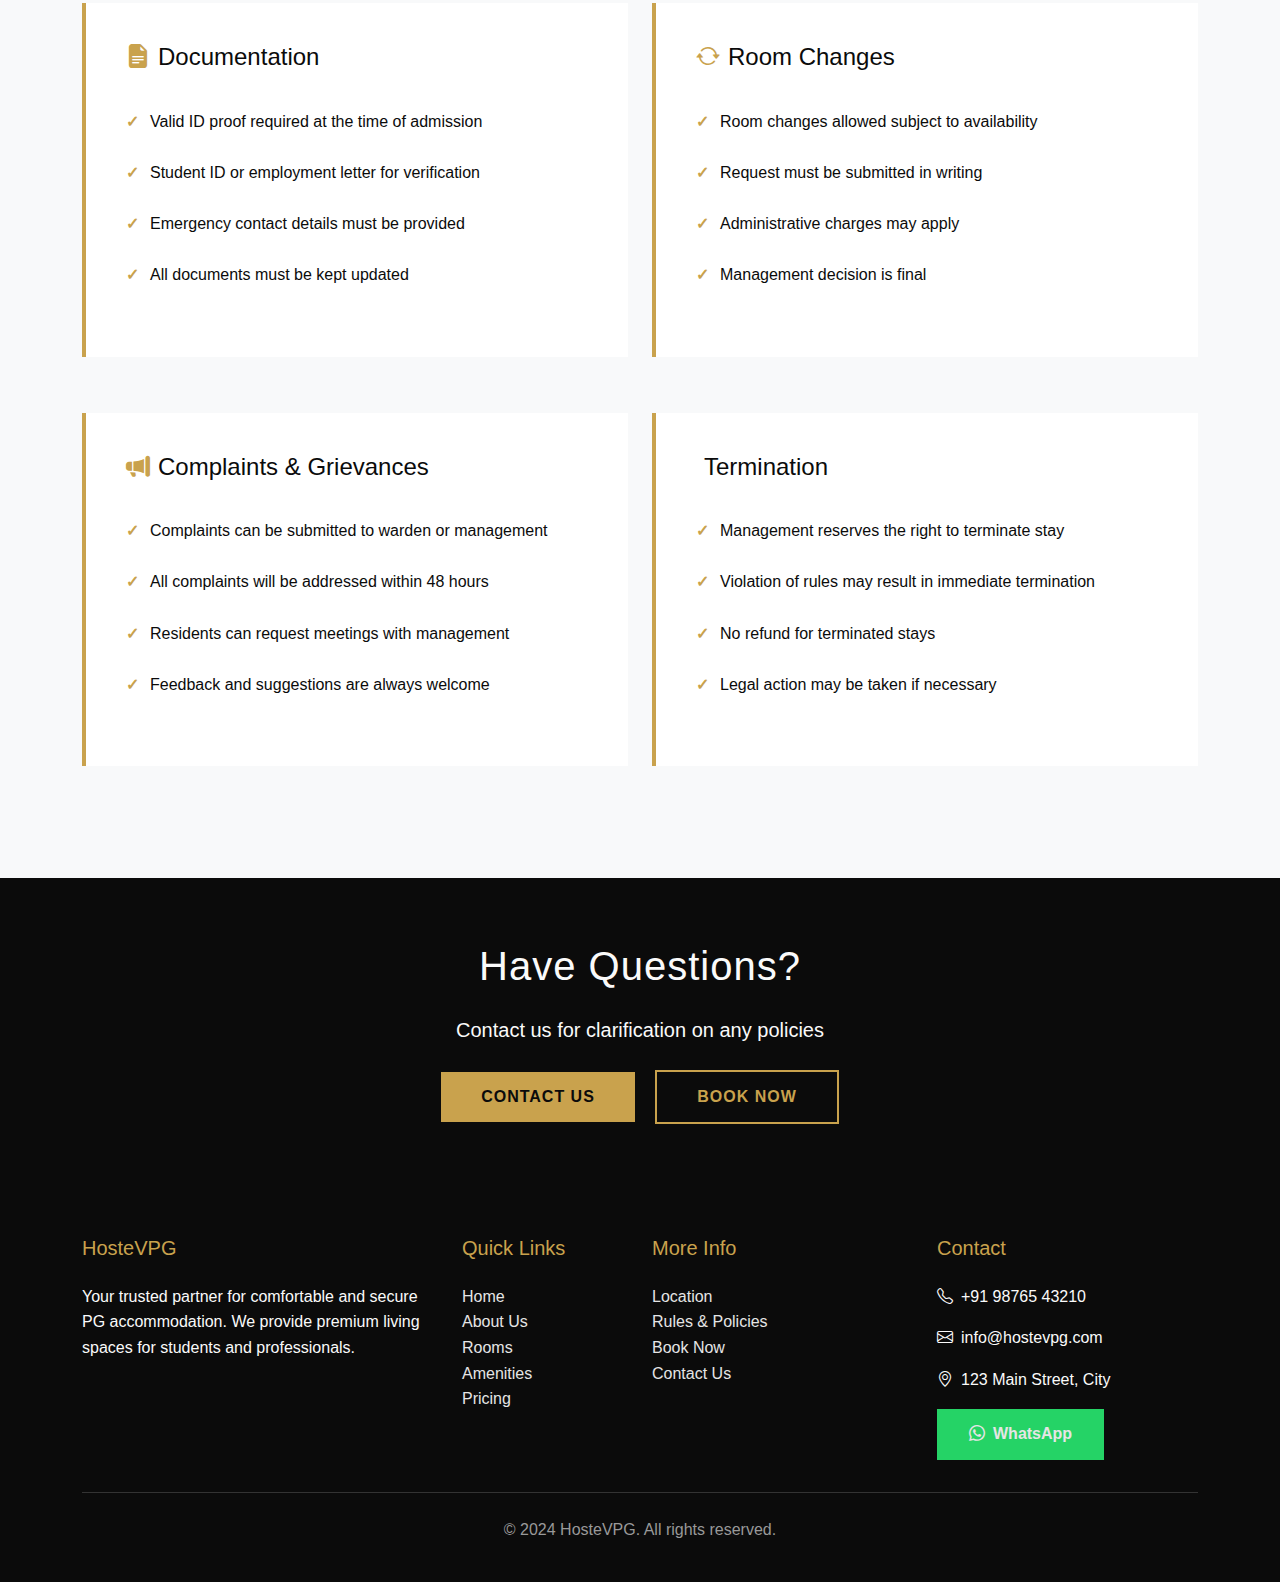
<file: rules.html>
<!DOCTYPE html>
<html lang="en">
<head>
    <meta charset="UTF-8">
    <meta name="viewport" content="width=device-width, initial-scale=1.0">
    <title>Rules & Policies - HosteVPG</title>
    <meta name="description" content="House rules, payment policies, and refund policies at HosteVPG. Clear guidelines for residents.">
    
    <!-- Favicon -->
    <link rel="icon" href="images/favicon.ico" type="image/x-icon">
    
    <!-- Bootstrap 5 CSS -->
    <link href="https://cdn.jsdelivr.net/npm/bootstrap@5.3.0/dist/css/bootstrap.min.css" rel="stylesheet">
    <!-- Bootstrap Icons -->
    <link rel="stylesheet" href="https://cdn.jsdelivr.net/npm/bootstrap-icons@1.11.0/font/bootstrap-icons.css">
    <!-- Custom CSS -->
    <link rel="stylesheet" href="css/style.css">
</head>
<body>
    <!-- Navbar -->
    <nav class="navbar navbar-expand-lg navbar-dark fixed-top">
        <div class="container">
            <a class="navbar-brand" href="index.html">HosteVPG</a>
            <button class="navbar-toggler" type="button" data-bs-toggle="collapse" data-bs-target="#navbarNav">
                <span class="navbar-toggler-icon"></span>
            </button>
            <div class="collapse navbar-collapse" id="navbarNav">
                <ul class="navbar-nav ms-auto">
                    <li class="nav-item">
                        <a class="nav-link" href="index.html">Home</a>
                    </li>
                    <li class="nav-item">
                        <a class="nav-link" href="about.html">About Us</a>
                    </li>
                    <li class="nav-item">
                        <a class="nav-link" href="rooms.html">Rooms</a>
                    </li>
                    <li class="nav-item">
                        <a class="nav-link" href="amenities.html">Amenities</a>
                    </li>
                    <li class="nav-item">
                        <a class="nav-link" href="location.html">Location</a>
                    </li>
                    <li class="nav-item">
                        <a class="nav-link" href="pricing.html">Pricing</a>
                    </li>
                    <li class="nav-item">
                        <a class="nav-link" href="booking.html">Book Now</a>
                    </li>
                    <li class="nav-item">
                        <a class="nav-link" href="contact.html">Contact</a>
                    </li>
                </ul>
            </div>
        </div>
    </nav>

    <!-- Page Header -->
    <section class="hero-section" style="min-height: 50vh;">
        <div class="container">
            <div class="row">
                <div class="col-lg-8 mx-auto text-center">
                    <h1>Rules & Policies</h1>
                    <p>Clear guidelines for a harmonious living environment</p>
                </div>
            </div>
        </div>
    </section>

    <!-- House Rules -->
    <section class="section">
        <div class="container">
            <h2 class="section-title">House Rules</h2>
            <div class="row g-4">
                <div class="col-lg-6">
                    <div class="policy-section">
                        <h4><i class="bi bi-clock-fill text-gold me-2"></i>Entry Timing</h4>
                        <ul>
                            <li>Residents must enter the facility before 11:00 PM on weekdays</li>
                            <li>Weekend curfew extended to 12:00 AM (midnight)</li>
                            <li>Late entry requires prior permission from warden</li>
                            <li>Emergency situations will be handled case by case</li>
                            <li>Repeated late entries may result in warnings</li>
                        </ul>
                    </div>
                </div>
                <div class="col-lg-6">
                    <div class="policy-section">
                        <h4><i class="bi bi-people-fill text-gold me-2"></i>Guest Policy</h4>
                        <ul>
                            <li>Guests allowed only in common areas, not in rooms</li>
                            <li>Maximum 2 guests per resident at a time</li>
                            <li>Guests must leave by 9:00 PM</li>
                            <li>Overnight guests require prior written permission</li>
                            <li>Resident is responsible for guest behavior</li>
                            <li>All guests must register at reception</li>
                        </ul>
                    </div>
                </div>
                <div class="col-lg-6">
                    <div class="policy-section">
                        <h4><i class="bi bi-broom text-gold me-2"></i>Cleanliness Rules</h4>
                        <ul>
                            <li>Keep your room clean and organized at all times</li>
                            <li>Common areas must be kept clean after use</li>
                            <li>Wash dishes immediately after meals</li>
                            <li>Dispose of garbage in designated bins</li>
                            <li>No smoking or alcohol consumption on premises</li>
                            <li>Respect shared spaces and facilities</li>
                        </ul>
                    </div>
                </div>
                <div class="col-lg-6">
                    <div class="policy-section">
                        <h4><i class="bi bi-volume-up-fill text-gold me-2"></i>Noise & Conduct</h4>
                        <ul>
                            <li>Maintain silence during study hours (10 PM - 7 AM)</li>
                            <li>No loud music or noise that disturbs others</li>
                            <li>Use headphones for audio/video content</li>
                            <li>Respect other residents' privacy and space</li>
                            <li>No fighting, harassment, or misconduct</li>
                            <li>Follow instructions from staff and warden</li>
                        </ul>
                    </div>
                </div>
                <div class="col-lg-6">
                    <div class="policy-section">
                        <h4><i class="bi bi-shield-exclamation-fill text-gold me-2"></i>Safety & Security</h4>
                        <ul>
                            <li>Do not share access cards or keys with others</li>
                            <li>Report any security concerns immediately</li>
                            <li>No unauthorized electrical appliances</li>
                            <li>Follow fire safety guidelines</li>
                            <li>Emergency exits must remain clear</li>
                            <li>Report maintenance issues promptly</li>
                        </ul>
                    </div>
                </div>
                <div class="col-lg-6">
                    <div class="policy-section">
                        <h4><i class="bi bi-ban-fill text-gold me-2"></i>Prohibited Items</h4>
                        <ul>
                            <li>No illegal substances or drugs</li>
                            <li>No weapons or dangerous items</li>
                            <li>No pets allowed</li>
                            <li>No cooking in rooms (use common kitchen)</li>
                            <li>No commercial activities without permission</li>
                            <li>No subletting or unauthorized occupants</li>
                        </ul>
                    </div>
                </div>
            </div>
        </div>
    </section>

    <!-- Payment Policy -->
    <section class="section bg-light">
        <div class="container">
            <h2 class="section-title">Payment Policy</h2>
            <div class="row g-4">
                <div class="col-lg-6">
                    <div class="policy-section">
                        <h4><i class="bi bi-calendar-check-fill text-gold me-2"></i>Monthly Payment Cycle</h4>
                        <ul>
                            <li>Monthly rent is due by the 5th of each month</li>
                            <li>Late payment charges: ₹200 per day after due date</li>
                            <li>Payment methods: Cash, UPI, Bank Transfer, Online</li>
                            <li>Receipts will be provided for all payments</li>
                            <li>Quarterly and yearly payments eligible for discounts</li>
                            <li>Advance payment required at the time of booking</li>
                        </ul>
                    </div>
                </div>
                <div class="col-lg-6">
                    <div class="policy-section">
                        <h4><i class="bi bi-wallet-fill text-gold me-2"></i>Security Deposit</h4>
                        <ul>
                            <li>One-time security deposit: ₹5,000</li>
                            <li>Deposit is refundable at the time of vacating</li>
                            <li>Deductions may apply for damages or outstanding dues</li>
                            <li>Deposit refund processed within 15 days of vacating</li>
                            <li>Refund subject to room inspection and clearance</li>
                            <li>No interest paid on security deposit</li>
                        </ul>
                    </div>
                </div>
                <div class="col-lg-12">
                    <div class="policy-section">
                        <h4><i class="bi bi-info-circle-fill text-gold me-2"></i>Additional Charges</h4>
                        <ul>
                            <li>AC usage charges: ₹500-800 per month (based on consumption)</li>
                            <li>Laundry service: ₹500-800 per month (optional)</li>
                            <li>Late entry charges: ₹100 per occurrence (after 3 warnings)</li>
                            <li>Damage charges: Actual cost of repair/replacement</li>
                            <li>All charges will be clearly communicated before billing</li>
                        </ul>
                    </div>
                </div>
            </div>
        </div>
    </section>

    <!-- Refund Policy -->
    <section class="section">
        <div class="container">
            <h2 class="section-title">Refund Policy</h2>
            <div class="row g-4">
                <div class="col-lg-6">
                    <div class="policy-section">
                        <h4><i class="bi bi-calendar-x-fill text-gold me-2"></i>Notice Period</h4>
                        <ul>
                            <li>Minimum 30 days written notice required before vacating</li>
                            <li>Notice must be submitted in writing to the management</li>
                            <li>Rent is payable for the entire notice period</li>
                            <li>Early vacating without notice: Full month rent forfeited</li>
                            <li>Notice period starts from the date of written submission</li>
                        </ul>
                    </div>
                </div>
                <div class="col-lg-6">
                    <div class="policy-section">
                        <h4><i class="bi bi-cash-coin text-gold me-2"></i>Refund Deductions</h4>
                        <ul>
                            <li>Security deposit refunded after room inspection</li>
                            <li>Deductions for damages, repairs, or cleaning</li>
                            <li>Outstanding rent and charges will be deducted</li>
                            <li>Any unpaid bills or dues will be adjusted</li>
                            <li>Refund processed via bank transfer or cheque</li>
                            <li>Processing time: 10-15 working days</li>
                        </ul>
                    </div>
                </div>
                <div class="col-lg-12">
                    <div class="policy-section">
                        <h4><i class="bi bi-exclamation-triangle-fill text-gold me-2"></i>Important Notes</h4>
                        <ul>
                            <li>No refund for advance rent if vacating before notice period</li>
                            <li>Security deposit cannot be used as rent payment</li>
                            <li>All belongings must be removed before final settlement</li>
                            <li>Room must be returned in the same condition as received</li>
                            <li>Disputes will be resolved through discussion and mutual agreement</li>
                        </ul>
                    </div>
                </div>
            </div>
        </div>
    </section>

    <!-- General Policies -->
    <section class="section bg-light">
        <div class="container">
            <h2 class="section-title">General Policies</h2>
            <div class="row g-4">
                <div class="col-lg-6">
                    <div class="policy-section">
                        <h4><i class="bi bi-file-earmark-text-fill text-gold me-2"></i>Documentation</h4>
                        <ul>
                            <li>Valid ID proof required at the time of admission</li>
                            <li>Student ID or employment letter for verification</li>
                            <li>Emergency contact details must be provided</li>
                            <li>All documents must be kept updated</li>
                        </ul>
                    </div>
                </div>
                <div class="col-lg-6">
                    <div class="policy-section">
                        <h4><i class="bi bi-arrow-repeat text-gold me-2"></i>Room Changes</h4>
                        <ul>
                            <li>Room changes allowed subject to availability</li>
                            <li>Request must be submitted in writing</li>
                            <li>Administrative charges may apply</li>
                            <li>Management decision is final</li>
                        </ul>
                    </div>
                </div>
                <div class="col-lg-6">
                    <div class="policy-section">
                        <h4><i class="bi bi-megaphone-fill text-gold me-2"></i>Complaints & Grievances</h4>
                        <ul>
                            <li>Complaints can be submitted to warden or management</li>
                            <li>All complaints will be addressed within 48 hours</li>
                            <li>Residents can request meetings with management</li>
                            <li>Feedback and suggestions are always welcome</li>
                        </ul>
                    </div>
                </div>
                <div class="col-lg-6">
                    <div class="policy-section">
                        <h4><i class="bi bi-shield-check-fill text-gold me-2"></i>Termination</h4>
                        <ul>
                            <li>Management reserves the right to terminate stay</li>
                            <li>Violation of rules may result in immediate termination</li>
                            <li>No refund for terminated stays</li>
                            <li>Legal action may be taken if necessary</li>
                        </ul>
                    </div>
                </div>
            </div>
        </div>
    </section>

    <!-- CTA Section -->
    <section class="cta-banner">
        <div class="container">
            <h2>Have Questions?</h2>
            <p class="lead mb-4">Contact us for clarification on any policies</p>
            <a href="contact.html" class="btn btn-primary me-3">Contact Us</a>
            <a href="booking.html" class="btn btn-outline-primary">Book Now</a>
        </div>
    </section>

    <!-- Footer -->
    <footer class="footer">
        <div class="container">
            <div class="row g-4">
                <div class="col-lg-4 col-md-6">
                    <h5>HosteVPG</h5>
                    <p>Your trusted partner for comfortable and secure PG accommodation. We provide premium living spaces for students and professionals.</p>
                </div>
                <div class="col-lg-2 col-md-6">
                    <h5>Quick Links</h5>
                    <ul class="list-unstyled">
                        <li><a href="index.html">Home</a></li>
                        <li><a href="about.html">About Us</a></li>
                        <li><a href="rooms.html">Rooms</a></li>
                        <li><a href="amenities.html">Amenities</a></li>
                        <li><a href="pricing.html">Pricing</a></li>
                    </ul>
                </div>
                <div class="col-lg-3 col-md-6">
                    <h5>More Info</h5>
                    <ul class="list-unstyled">
                        <li><a href="location.html">Location</a></li>
                        <li><a href="rules.html">Rules & Policies</a></li>
                        <li><a href="booking.html">Book Now</a></li>
                        <li><a href="contact.html">Contact Us</a></li>
                    </ul>
                </div>
                <div class="col-lg-3 col-md-6">
                    <h5>Contact</h5>
                    <p><i class="bi bi-telephone me-2"></i>+91 98765 43210</p>
                    <p><i class="bi bi-envelope me-2"></i>info@hostevpg.com</p>
                    <p><i class="bi bi-geo-alt me-2"></i>123 Main Street, City</p>
                    <div class="mt-3">
                        <a href="#" class="whatsapp-btn" data-whatsapp><i class="bi bi-whatsapp me-2"></i>WhatsApp</a>
                    </div>
                </div>
            </div>
            <div class="footer-bottom">
                <p>&copy; 2024 HosteVPG. All rights reserved.</p>
            </div>
        </div>
    </footer>

    <!-- Bootstrap 5 JS -->
    <script src="https://cdn.jsdelivr.net/npm/bootstrap@5.3.0/dist/js/bootstrap.bundle.min.js"></script>
    <!-- Custom JS -->
    <script src="js/main.js"></script>
</body>
</html>
</file>
<file: css/style.css>
/* Luxury PG Accommodation Site - Custom Styles */

:root {
    --matte-black: #0B0B0B;
    --champagne-gold: #C9A24D;
    --off-white: #FAFAFA;
    --dark-gray: #1a1a1a;
    --light-gray: #e5e5e5;
}

* {
    margin: 0;
    padding: 0;
    box-sizing: border-box;
}

body {
    font-family: 'Segoe UI', Tahoma, Geneva, Verdana, sans-serif;
    color: var(--matte-black);
    background-color: var(--off-white);
    line-height: 1.6;
}

/* Navbar Styles */
.navbar {
    background-color: var(--matte-black) !important;
    padding: 1rem 0;
    box-shadow: 0 2px 10px rgba(0, 0, 0, 0.3);
}

.navbar-brand {
    color: var(--champagne-gold) !important;
    font-size: 1.5rem;
    font-weight: 600;
    letter-spacing: 1px;
    display: flex;
    align-items: center;
}

.navbar-brand img {
    height: 40px;
    width: auto;
    margin-right: 10px;
}

.navbar-nav .nav-link {
    color: var(--off-white) !important;
    margin: 0 0.5rem;
    font-weight: 400;
    transition: color 0.3s ease;
}

.navbar-nav .nav-link:hover,
.navbar-nav .nav-link.active {
    color: var(--champagne-gold) !important;
}

/* Hero Section */
.hero-section {
    background: linear-gradient(rgba(11, 11, 11, 0.7), rgba(11, 11, 11, 0.7)), url('https://images.unsplash.com/photo-1522771739844-6a9f6d5f14af?w=1600&h=900&fit=crop') center/cover;
    min-height: 90vh;
    display: flex;
    align-items: center;
    justify-content: center;
    color: var(--off-white);
    text-align: center;
    padding: 4rem 0;
}

.hero-section h1 {
    font-size: 3.5rem;
    font-weight: 300;
    margin-bottom: 1.5rem;
    letter-spacing: 2px;
}

.hero-section p {
    font-size: 1.3rem;
    margin-bottom: 2rem;
    color: var(--light-gray);
}

/* Buttons */
.btn-primary {
    background-color: var(--champagne-gold);
    border: none;
    color: var(--matte-black);
    padding: 0.8rem 2.5rem;
    font-weight: 600;
    border-radius: 0;
    transition: all 0.3s ease;
    text-transform: uppercase;
    letter-spacing: 1px;
}

.btn-primary:hover {
    background-color: #b8943a;
    transform: translateY(-2px);
    box-shadow: 0 5px 15px rgba(201, 162, 77, 0.4);
}

.btn-outline-primary {
    border: 2px solid var(--champagne-gold);
    color: var(--champagne-gold);
    background-color: transparent;
    padding: 0.8rem 2.5rem;
    font-weight: 600;
    border-radius: 0;
    transition: all 0.3s ease;
    text-transform: uppercase;
    letter-spacing: 1px;
}

.btn-outline-primary:hover {
    background-color: var(--champagne-gold);
    color: var(--matte-black);
}

/* Section Styles */
.section {
    padding: 5rem 0;
}

.section-title {
    font-size: 2.5rem;
    font-weight: 300;
    text-align: center;
    margin-bottom: 3rem;
    color: var(--matte-black);
    letter-spacing: 1px;
}

.section-subtitle {
    text-align: center;
    color: #666;
    margin-bottom: 4rem;
    font-size: 1.1rem;
}

/* Feature Cards */
.feature-card {
    text-align: center;
    padding: 2rem;
    background-color: white;
    border-radius: 0;
    height: 100%;
    transition: transform 0.3s ease, box-shadow 0.3s ease;
    border: 1px solid var(--light-gray);
}

.feature-card:hover {
    transform: translateY(-5px);
    box-shadow: 0 10px 30px rgba(0, 0, 0, 0.1);
}

.feature-icon {
    font-size: 3rem;
    color: var(--champagne-gold);
    margin-bottom: 1.5rem;
}

.feature-card h4 {
    color: var(--matte-black);
    margin-bottom: 1rem;
    font-weight: 500;
}

/* Room Cards */
.room-card {
    background-color: white;
    border-radius: 0;
    overflow: hidden;
    transition: transform 0.3s ease, box-shadow 0.3s ease;
    border: 1px solid var(--light-gray);
    height: 100%;
}

.room-card:hover {
    transform: translateY(-5px);
    box-shadow: 0 15px 40px rgba(0, 0, 0, 0.15);
}

.room-card img {
    width: 100%;
    height: 250px;
    object-fit: cover;
    background-color: var(--light-gray);
}

/* Image fallback for missing images */
img {
    background-color: var(--light-gray);
}

img[src=""],
img:not([src]) {
    background: linear-gradient(135deg, var(--matte-black) 0%, var(--dark-gray) 100%);
    display: flex;
    align-items: center;
    justify-content: center;
    color: var(--champagne-gold);
    font-size: 0.9rem;
}

img[src=""]::after,
img:not([src])::after {
    content: "Image not found";
}

/* Image loading error fallback */
img {
    background-color: var(--light-gray);
    min-height: 200px;
}

img[onerror] {
    background: linear-gradient(135deg, var(--matte-black) 0%, var(--dark-gray) 100%);
    display: flex;
    align-items: center;
    justify-content: center;
}

.room-card-body {
    padding: 2rem;
}

.room-card h5 {
    color: var(--matte-black);
    margin-bottom: 1rem;
    font-weight: 500;
}

.room-price {
    color: var(--champagne-gold);
    font-size: 1.5rem;
    font-weight: 600;
    margin-bottom: 1rem;
}

/* Amenities Grid */
.amenity-item {
    padding: 1.5rem;
    background-color: white;
    border-left: 3px solid var(--champagne-gold);
    margin-bottom: 1rem;
    transition: background-color 0.3s ease;
}

.amenity-item:hover {
    background-color: var(--off-white);
}

.amenity-item h5 {
    color: var(--matte-black);
    margin-bottom: 0.5rem;
}

/* Testimonials */
.testimonial-card {
    background-color: white;
    padding: 2.5rem;
    border-radius: 0;
    border-left: 4px solid var(--champagne-gold);
    height: 100%;
    box-shadow: 0 5px 20px rgba(0, 0, 0, 0.08);
}

.testimonial-rating {
    color: var(--champagne-gold);
    font-size: 1.2rem;
    margin-bottom: 1rem;
}

.testimonial-text {
    font-style: italic;
    color: #555;
    margin-bottom: 1.5rem;
}

.testimonial-author {
    font-weight: 600;
    color: var(--matte-black);
}

/* CTA Banner */
.cta-banner {
    background-color: var(--matte-black);
    color: var(--off-white);
    padding: 4rem 0;
    text-align: center;
}

.cta-banner h2 {
    font-size: 2.5rem;
    font-weight: 300;
    margin-bottom: 1.5rem;
    letter-spacing: 1px;
}

/* Footer */
.footer {
    background-color: var(--matte-black);
    color: var(--off-white);
    padding: 3rem 0 1.5rem;
}

.footer h5 {
    color: var(--champagne-gold);
    margin-bottom: 1.5rem;
    font-weight: 500;
}

.footer a {
    color: var(--light-gray);
    text-decoration: none;
    transition: color 0.3s ease;
}

.footer a:hover {
    color: var(--champagne-gold);
}

.footer-bottom {
    border-top: 1px solid #333;
    margin-top: 2rem;
    padding-top: 1.5rem;
    text-align: center;
    color: #999;
}

/* Form Styles */
.form-control {
    border-radius: 0;
    border: 1px solid var(--light-gray);
    padding: 0.8rem;
    font-size: 1rem;
}

.form-control:focus {
    border-color: var(--champagne-gold);
    box-shadow: 0 0 0 0.2rem rgba(201, 162, 77, 0.25);
}

.form-label {
    font-weight: 500;
    color: var(--matte-black);
    margin-bottom: 0.5rem;
}

/* Pricing Table */
.pricing-table {
    background-color: white;
    padding: 2.5rem;
    border: 2px solid var(--light-gray);
    transition: border-color 0.3s ease, transform 0.3s ease;
    height: 100%;
}

.pricing-table:hover {
    border-color: var(--champagne-gold);
    transform: translateY(-5px);
}

.pricing-table h3 {
    color: var(--matte-black);
    margin-bottom: 1rem;
    font-weight: 500;
}

.pricing-amount {
    font-size: 2.5rem;
    color: var(--champagne-gold);
    font-weight: 600;
    margin-bottom: 1.5rem;
}

.pricing-features {
    list-style: none;
    padding: 0;
}

.pricing-features li {
    padding: 0.8rem 0;
    border-bottom: 1px solid var(--light-gray);
}

.pricing-features li:last-child {
    border-bottom: none;
}

/* Location Map */
.location-map {
    width: 100%;
    height: 400px;
    border: 2px solid var(--light-gray);
}

/* Contact Info Cards */
.contact-card {
    background-color: white;
    padding: 2rem;
    text-align: center;
    border: 1px solid var(--light-gray);
    height: 100%;
    transition: transform 0.3s ease, box-shadow 0.3s ease;
}

.contact-card:hover {
    transform: translateY(-5px);
    box-shadow: 0 10px 30px rgba(0, 0, 0, 0.1);
}

.contact-icon {
    font-size: 2.5rem;
    color: var(--champagne-gold);
    margin-bottom: 1rem;
}

/* Rules & Policies */
.policy-section {
    background-color: white;
    padding: 2.5rem;
    margin-bottom: 2rem;
    border-left: 4px solid var(--champagne-gold);
}

.policy-section h4 {
    color: var(--matte-black);
    margin-bottom: 1.5rem;
    font-weight: 500;
}

.policy-section ul {
    list-style: none;
    padding-left: 0;
}

.policy-section ul li {
    padding: 0.8rem 0;
    padding-left: 1.5rem;
    position: relative;
}

.policy-section ul li:before {
    content: "✓";
    position: absolute;
    left: 0;
    color: var(--champagne-gold);
    font-weight: bold;
}

/* WhatsApp Button */
.whatsapp-btn {
    background-color: #25D366;
    color: white;
    padding: 0.8rem 2rem;
    border-radius: 0;
    text-decoration: none;
    display: inline-block;
    font-weight: 600;
    transition: background-color 0.3s ease;
}

.whatsapp-btn:hover {
    background-color: #20BA5A;
    color: white;
}

/* Utility Classes */
.bg-dark-custom {
    background-color: var(--matte-black) !important;
}

.text-gold {
    color: var(--champagne-gold) !important;
}

.bg-gold {
    background-color: var(--champagne-gold) !important;
}

/* Responsive */
@media (max-width: 768px) {
    .hero-section h1 {
        font-size: 2.5rem;
    }
    
    .hero-section p {
        font-size: 1.1rem;
    }
    
    .section-title {
        font-size: 2rem;
    }
    
    .section {
        padding: 3rem 0;
    }
}

/* Loading Spinner */
.spinner-border {
    color: var(--champagne-gold);
}

/* Alert Styles */
.alert {
    border-radius: 0;
    border: none;
}

.alert-success {
    background-color: #d4edda;
    color: #155724;
}

.alert-danger {
    background-color: #f8d7da;
    color: #721c24;
}
</file>
